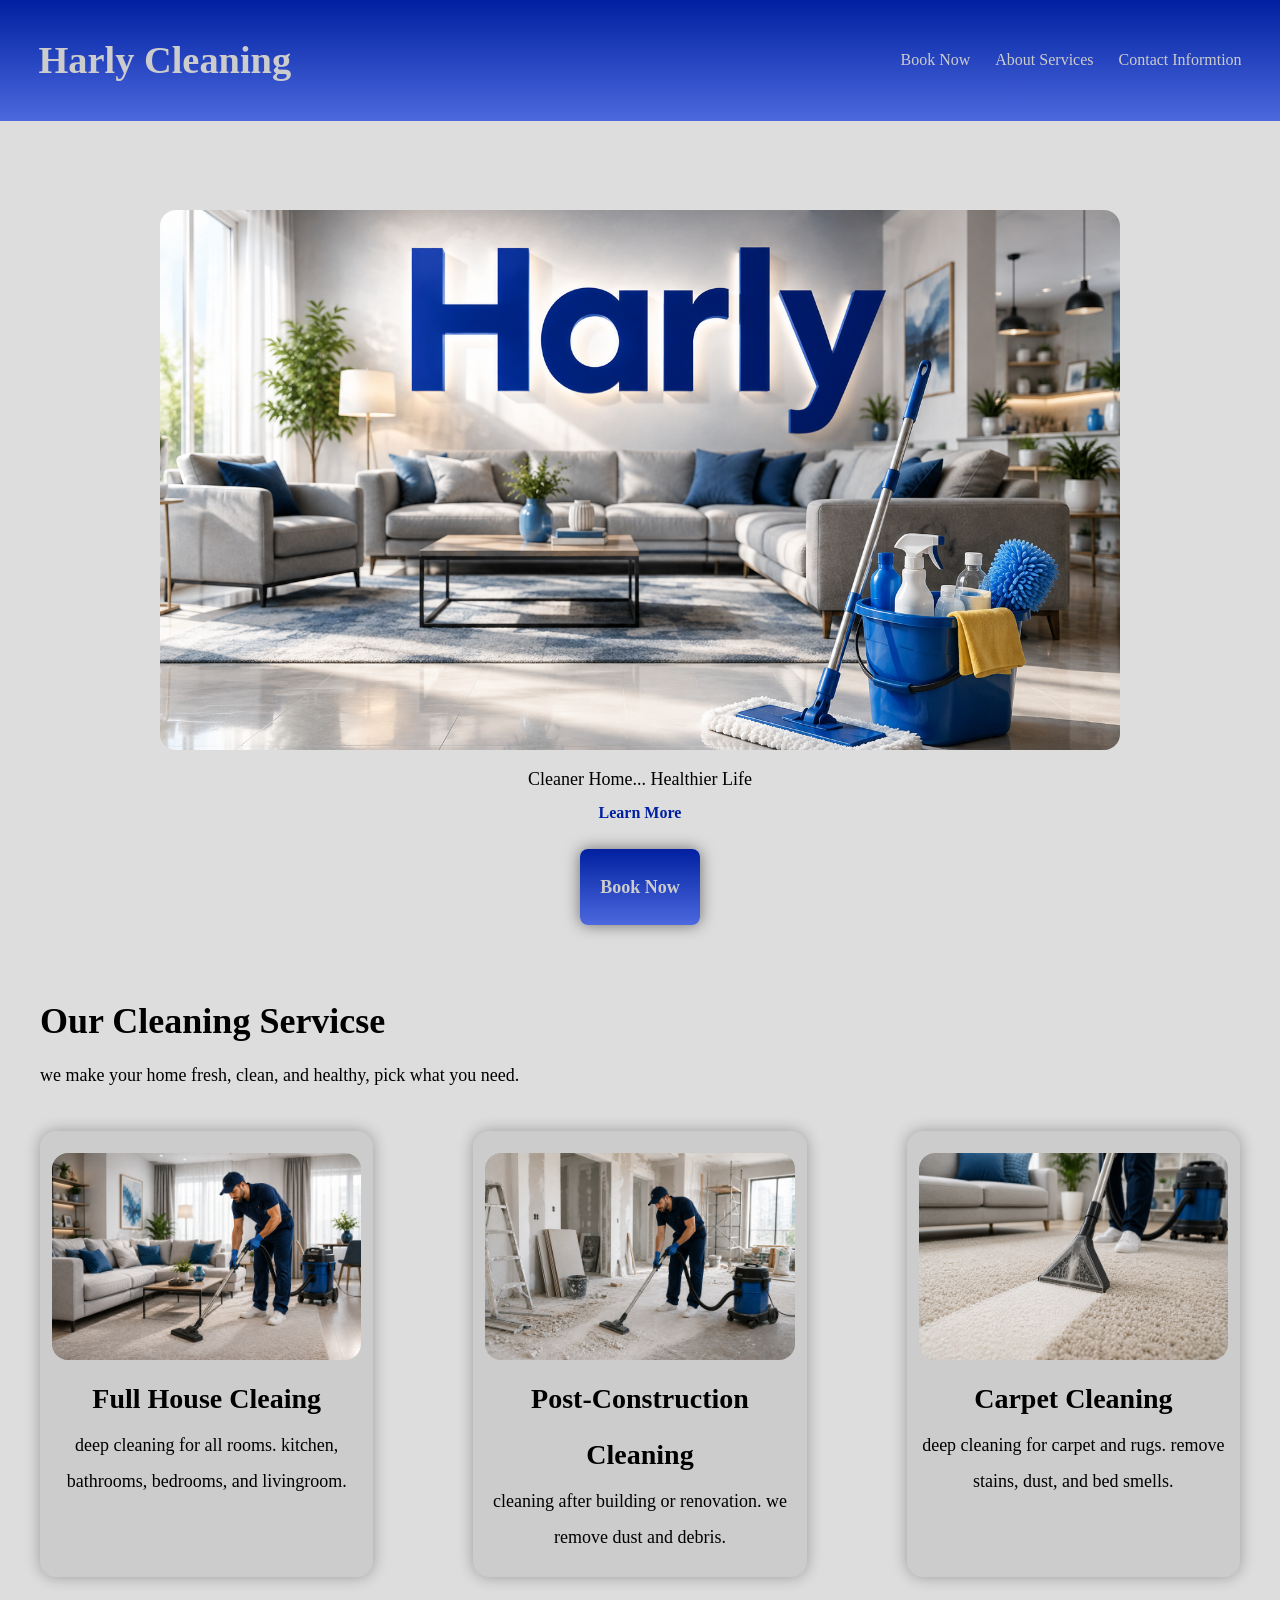
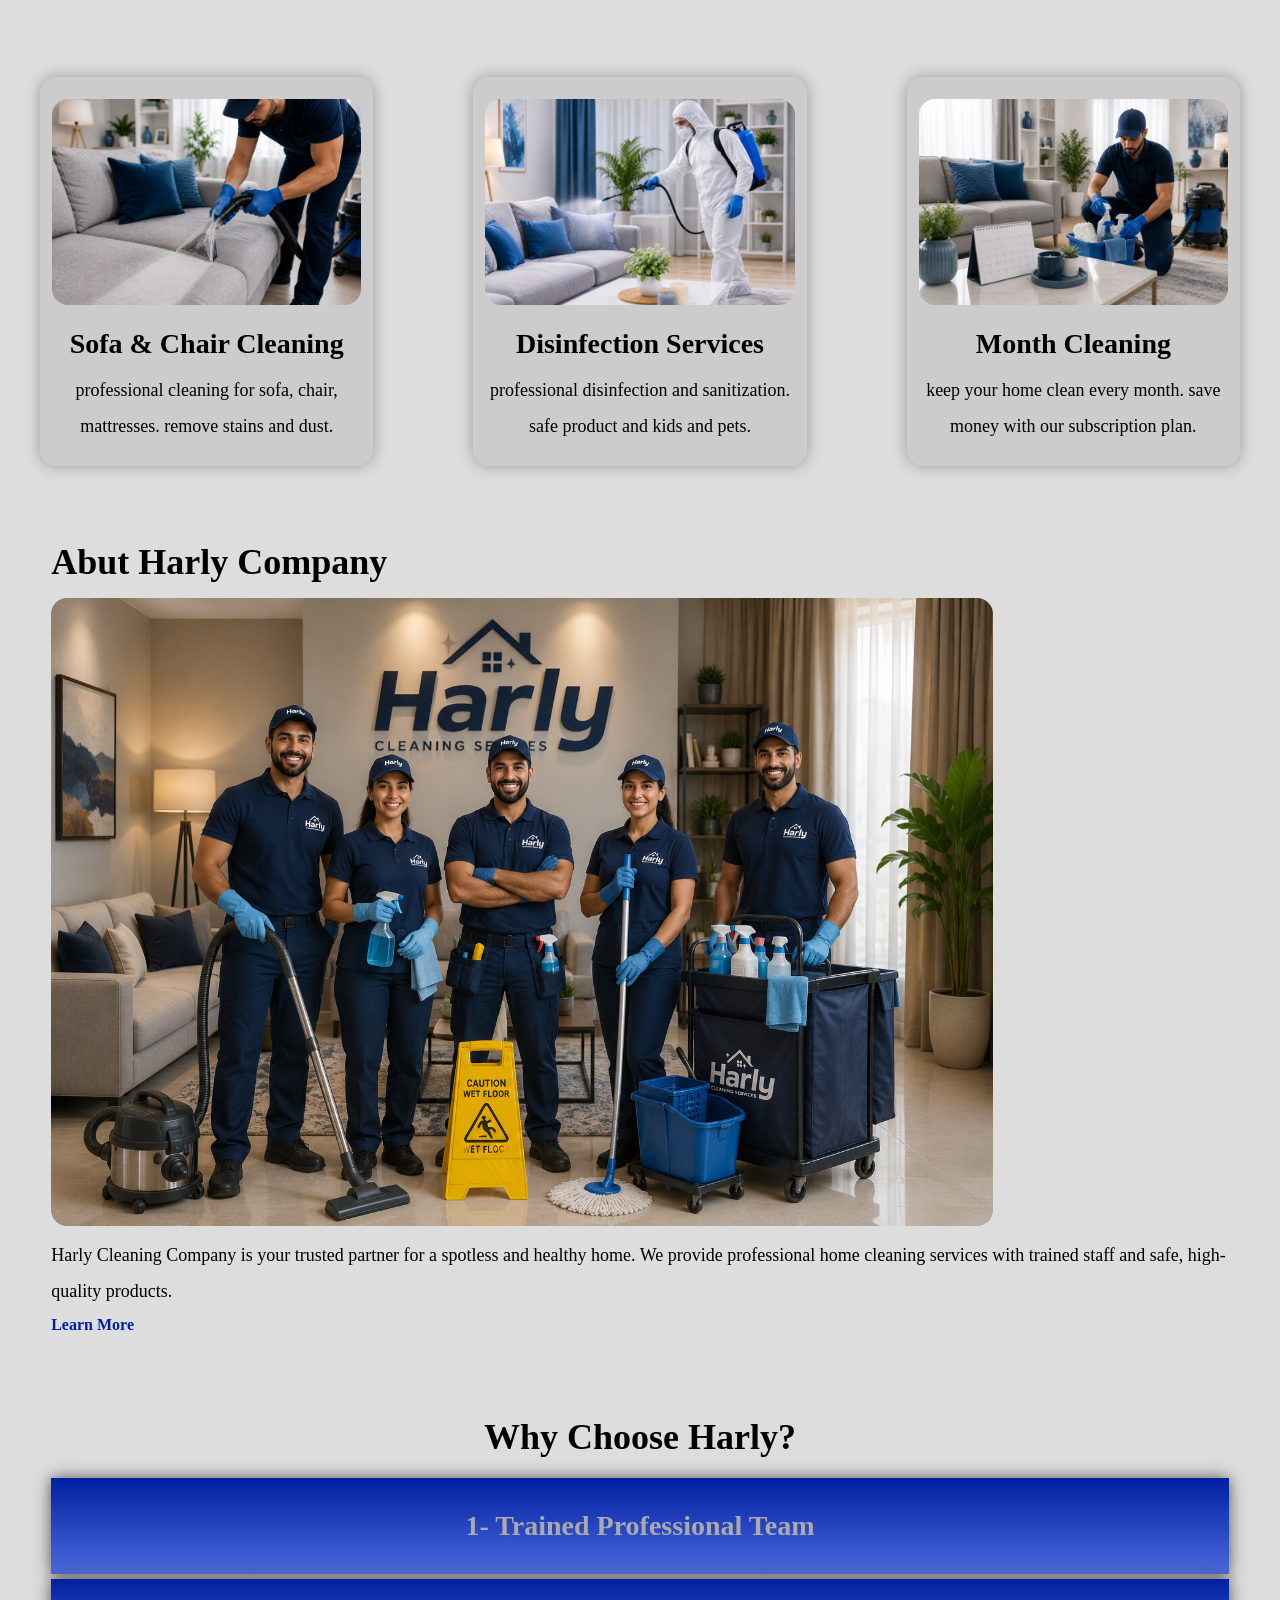
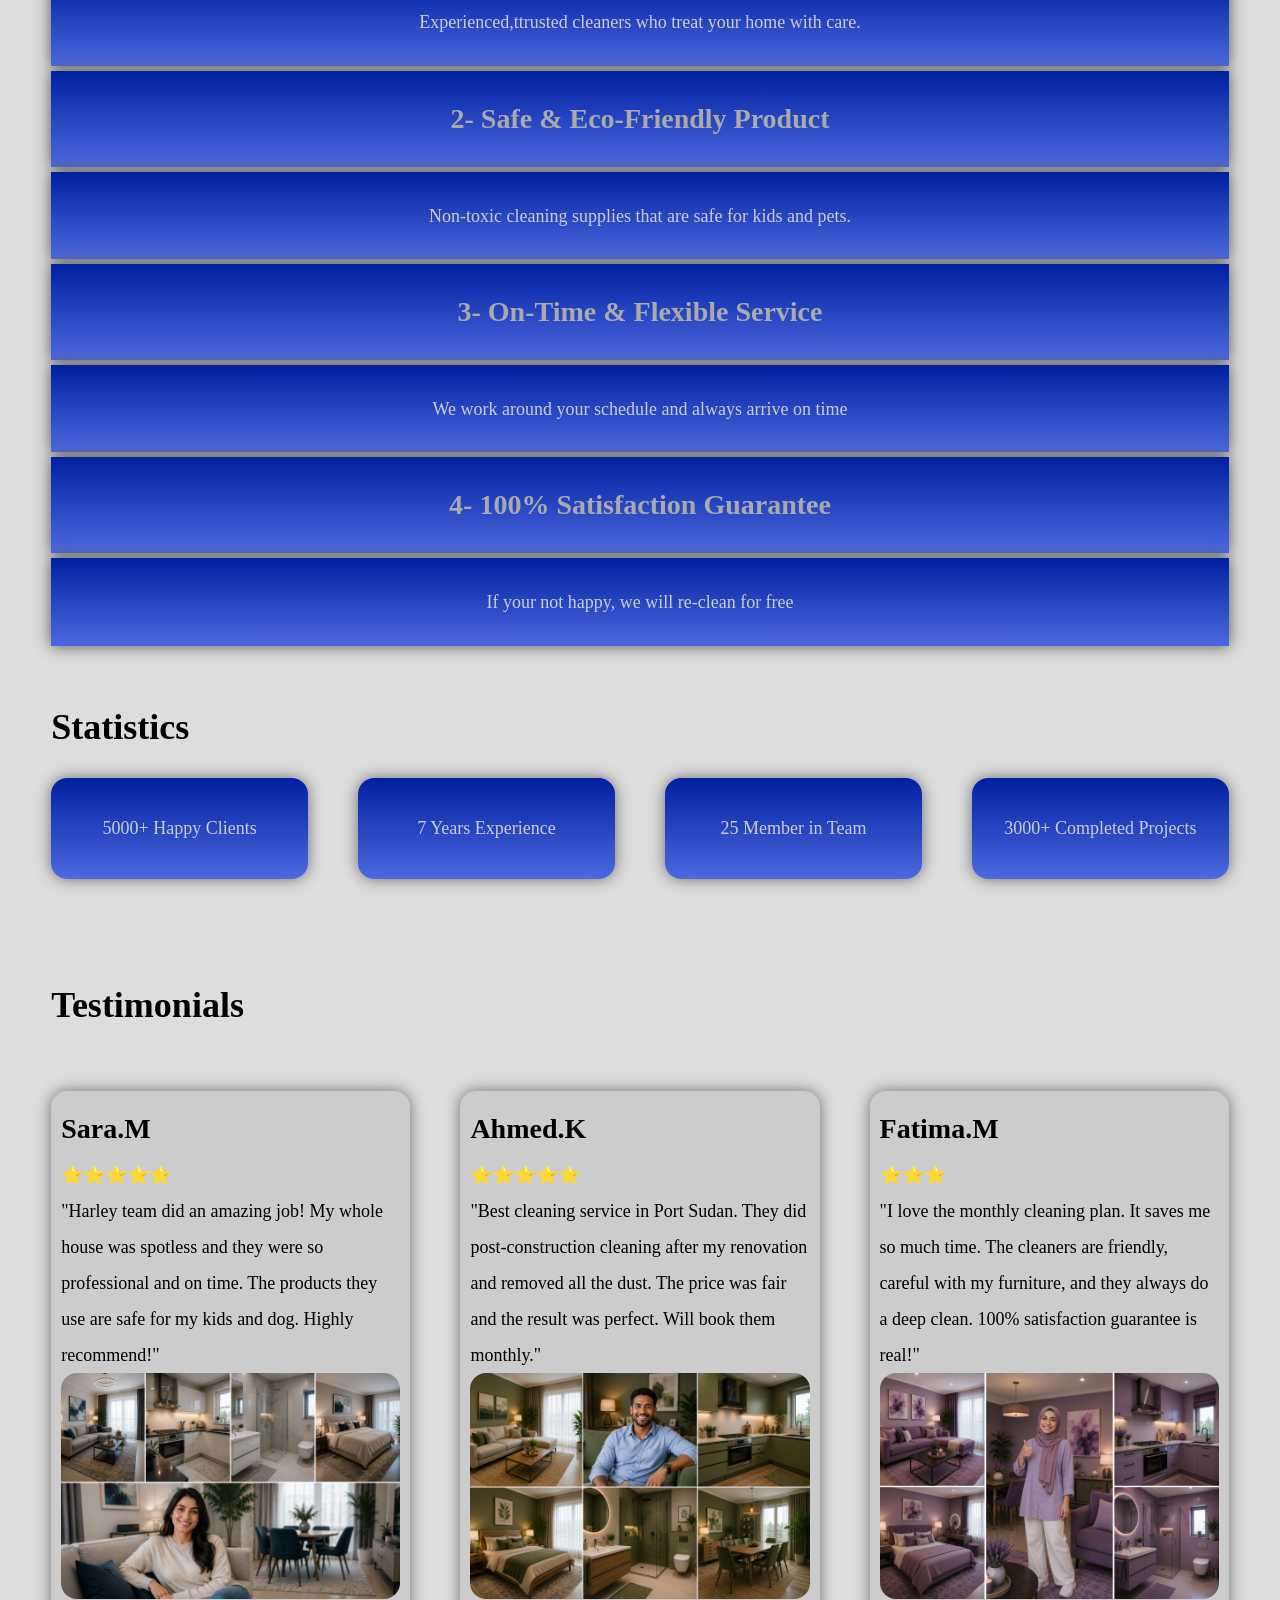
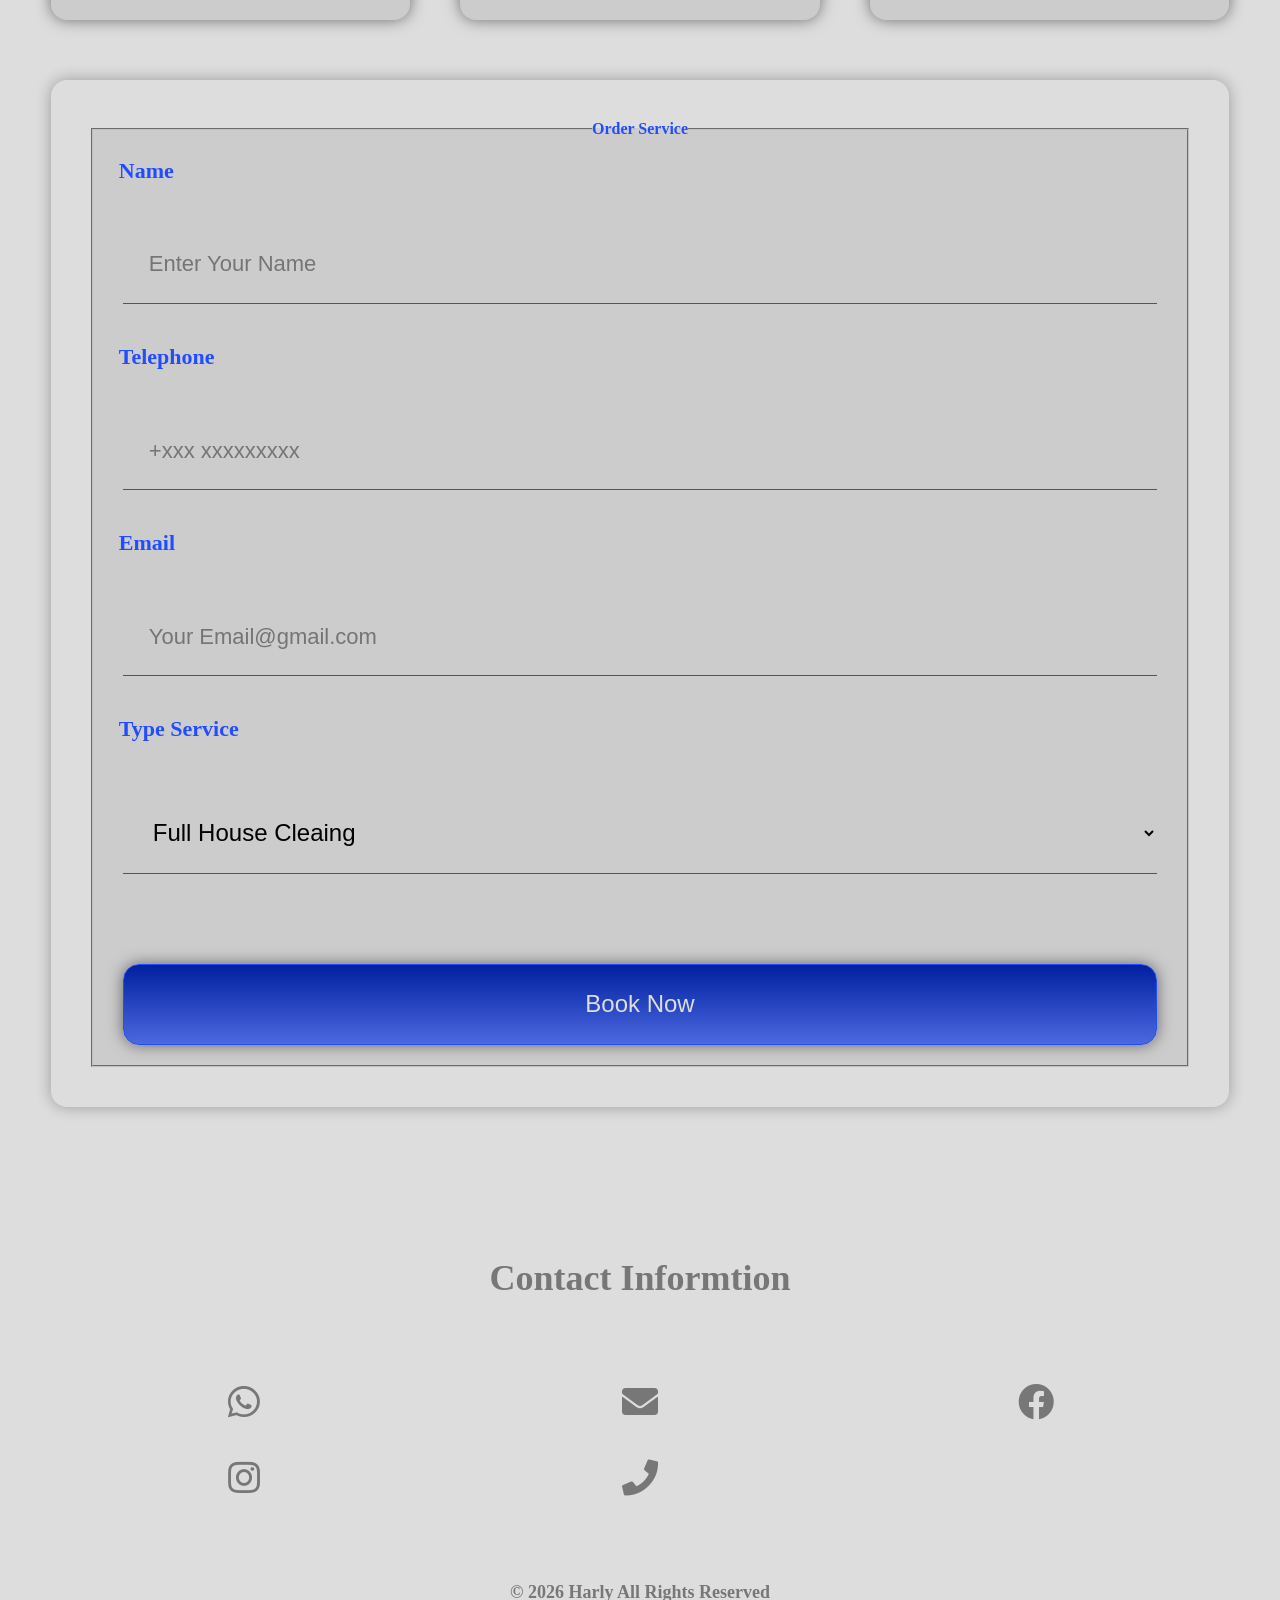
<file: index.html>
<!DOCTYPE html>
<html lang="en">
  <head>
    <meta charset="UTF-8">
    <meta name="viewport" content="width=device-width, initial-scale=1.0">
    <title>Page Websiet - Home Cleaning</title>
    <link rel="stylesheet" href="landing.css">
    <link rel="stylesheet" href="https://cdnjs.cloudflare.com/ajax/libs/font-awesome/5.15.4/css/all.min.css">
  </head>
  <body>
    <header>
      <section class="head-section">
        <h1>Harly Cleaning</h1>
        <nav>
          <div class="menu-toggle" id="mobile-menu">
            <span class="bar"></span>
            <span class="bar"></span>
            <span class="bar"></span>
          </div>
          <ul class="nav-list">
            <li><a href="#book-now">Book Now</a></li>
            <li><a href="#about">About Services</a></li>
            <li><a href="#coll">Contact Informtion</a></li>
          </ul>
        </nav>
      </section>
    </header>
    <main>
      <section class="hero-section">
          <img src="L1.png" alt="Services" title="Hero">
          <p>Cleaner Home... Healthier Life</p>
          <details>
            <summary>Learn More</summary>
            <p> Harly Cleaning — your trusted home cleaning team.  
We use safe products, trained staff, and proven methods to make every corner of your home shine. No stress, no mess. Just results.</p>
          </details>
          <a href="#book-now" id="Book-now">Book Now</a>
      </section>
      <section class="services-section">
        <h2>Our Cleaning Servicse</h2>
        <p>we make your home fresh, clean, and healthy, pick what you need.</p>
        <div class="services-card">
          <article class="card">
            <img src="L2.png" alt="full house cleaing">
            <h3>Full House Cleaing</h3>
            <p>deep cleaning for all rooms. kitchen, bathrooms, bedrooms, and livingroom.</p>
          </article>
          <article class="card">
            <img src="L3.png" alt="post-construction cleaning">
            <h3>Post-Construction Cleaning </h3>
            <p>cleaning after building or renovation. we remove dust and debris.</p>
          </article>
          <article class="card">
            <img src="L4.png" alt="carpet cleaning">
            <h3>Carpet Cleaning</h3>
            <p>deep cleaning for carpet and rugs. remove stains, dust, and bed smells.</p>
          </article>
          <article class="card">
            <img src="L5.png" alt="sofa & chair cleaning">
            <h3>Sofa & Chair Cleaning</h3>
            <p>professional cleaning for sofa, chair, mattresses. remove stains and dust.</p>
          </article>
          <article class="card">
            <img src="L6.png" alt="disinfection service">
            <h3>Disinfection Services</h3>
            <p>professional disinfection and sanitization. safe product and kids and pets.</p>
          </article>
          <article class="card">
            <img src="L7.png" alt="month cleaning">
            <h3>Month Cleaning</h3>
            <p>keep your home clean every month. save money with our subscription plan.</p>
          </article>
        </div>
      </section>
      <section class="about-section" id="about">
        <h2>Abut Harly Company</h2>
        <img src="L8.png" alt="abut company" width="50%" height="auto">
        <p>Harly Cleaning Company is your trusted partner for a spotless and healthy home.
          We provide professional home cleaning services with trained staff and safe, high-quality products. </p>
        <details>
          <summary>Learn More</summary>
          <p>From full house cleaning and post-construction cleaning to carpet and sofa care, we handle it all 
            We also offer expert disinfection and flexible monthly cleaning plans to fit your schedule. 
            Our goal is to save you time and give you peace of mind with reliable, on-time service. 
            Choose Harley - where cleanliness meets care.</p>
        </details>
      </section>
      <section class="why-choose-section">
        <h2>Why Choose Harly?</h2>
        <h3>1- Trained Professional Team </h3>
        <p>Experienced,ttrusted cleaners who treat your home with care.</p>
        <h3>2- Safe & Eco-Friendly Product</h3>
        <p>Non-toxic cleaning supplies that are safe for kids and pets.</p>
        <h3>3- On-Time & Flexible Service</h3>
        <p>We work around your schedule and always arrive on time</p>
        <h3>4- 100% Satisfaction Guarantee</h3>
        <p>If your not happy, we will re-clean for free </p>
      </section>
      <section class="statistics-section">
        <h2>Statistics</h2>
        <div class="grid-statistics">
          <p>5000+ Happy Clients</p>
          <p>7 Years Experience</p>
          <p>25 Member in Team</p>
          <p>3000+ Completed Projects</p>
        </div>
      </section>
      <section class="testimonials-section">
        <h2>Testimonials</h2>
        <div class="testimonials-div">
          <article class="card-testmonials">
            <h3>Sara.M</h3>
            <p>⭐⭐⭐⭐⭐</p>
            <p> "Harley team did an amazing job! My whole house was spotless and they were so professional and on time. The products they use are safe for my kids and dog. Highly recommend!"</p>
            <img src="L9.png" alt="Comment">
          </article>
          <article class="card-testmonials">
            <h3>Ahmed.K</h3>
            <p>⭐⭐⭐⭐⭐</p>
            <p>"Best cleaning service in Port Sudan. They did post-construction cleaning after my renovation and removed all the dust. The price was fair and the result was perfect. Will book them monthly."</p>
            <img src="L10.png" alt="Comment">
          </article>
          <article class="card-testmonials">
            <h3>Fatima.M</h3>
            <p>⭐⭐⭐</p>
            <p>"I love the monthly cleaning plan. It saves me so much time. The cleaners are friendly, careful with my furniture, and they always do a deep clean. 100% satisfaction guarantee is real!"</p>
            <img src="L11.png" alt="Comment">
          </article>
        </div>
      </section>
      <section class="contact-section" id="book-now">
        <form method="post" action="file.php">
          <fieldset>
            <legend id="leg">Order Service</legend>
            <label for="name">Name</label>
            <input type="text" id="name" name="name" placeholder="Enter Your Name" required>
            <label for="phone">Telephone</label>
            <input type="tel" id="phone" name="phone" placeholder="+xxx xxxxxxxxx" required>
            <label for="email">Email</label>
            <input type="email" id="email" name="email" placeholder="Your Email@gmail.com" required>
            <label for="service">Type Service</label>
            <select name="service" id="service">
              <option selected="select">Full House Cleaing</option>
              <option>Post-Construction Cleaning</option>
              <option>Carpet Cleaning</option>
              <option>Sofa & Chair Cleaning</option>
              <option>Disinfection Services</option>
              <option>Month Cleaning</option>
            </select>
            <label for="send"></label>
            <input type="submit" id="send" value="Book Now" >
          </fieldset>
        </form>
      </section>
    </main>
    <footer id="coll">
      <h2>Contact Informtion</h2>
      <div class="foot">
        <a href="https://wa.me/249965058898" target="_blank"><i class="fab fa-whatsapp"></i></a>
        <a href="mailto:mohanad.ali.adam123@gmail.com" target="_blank"><i class="fas fa-envelope"></i></a>
        <a href="https://facebook.com/Mohanad.Ali.Adam" target="_blank"><i class="fab fa-facebook"></i></a>
        <a href="https://instagram.com/mohanad.ali.adam" target="_blank"><i class="fab fa-instagram"></i></a>
        <a href="tel:0965058898"><i class="fas fa-phone"></i></a>
      </div>
       <p>© 2026 Harly All Rights Reserved</p>
    </footer>
    <script src="Landing.js"></script>
  </body>
</html>
</file>
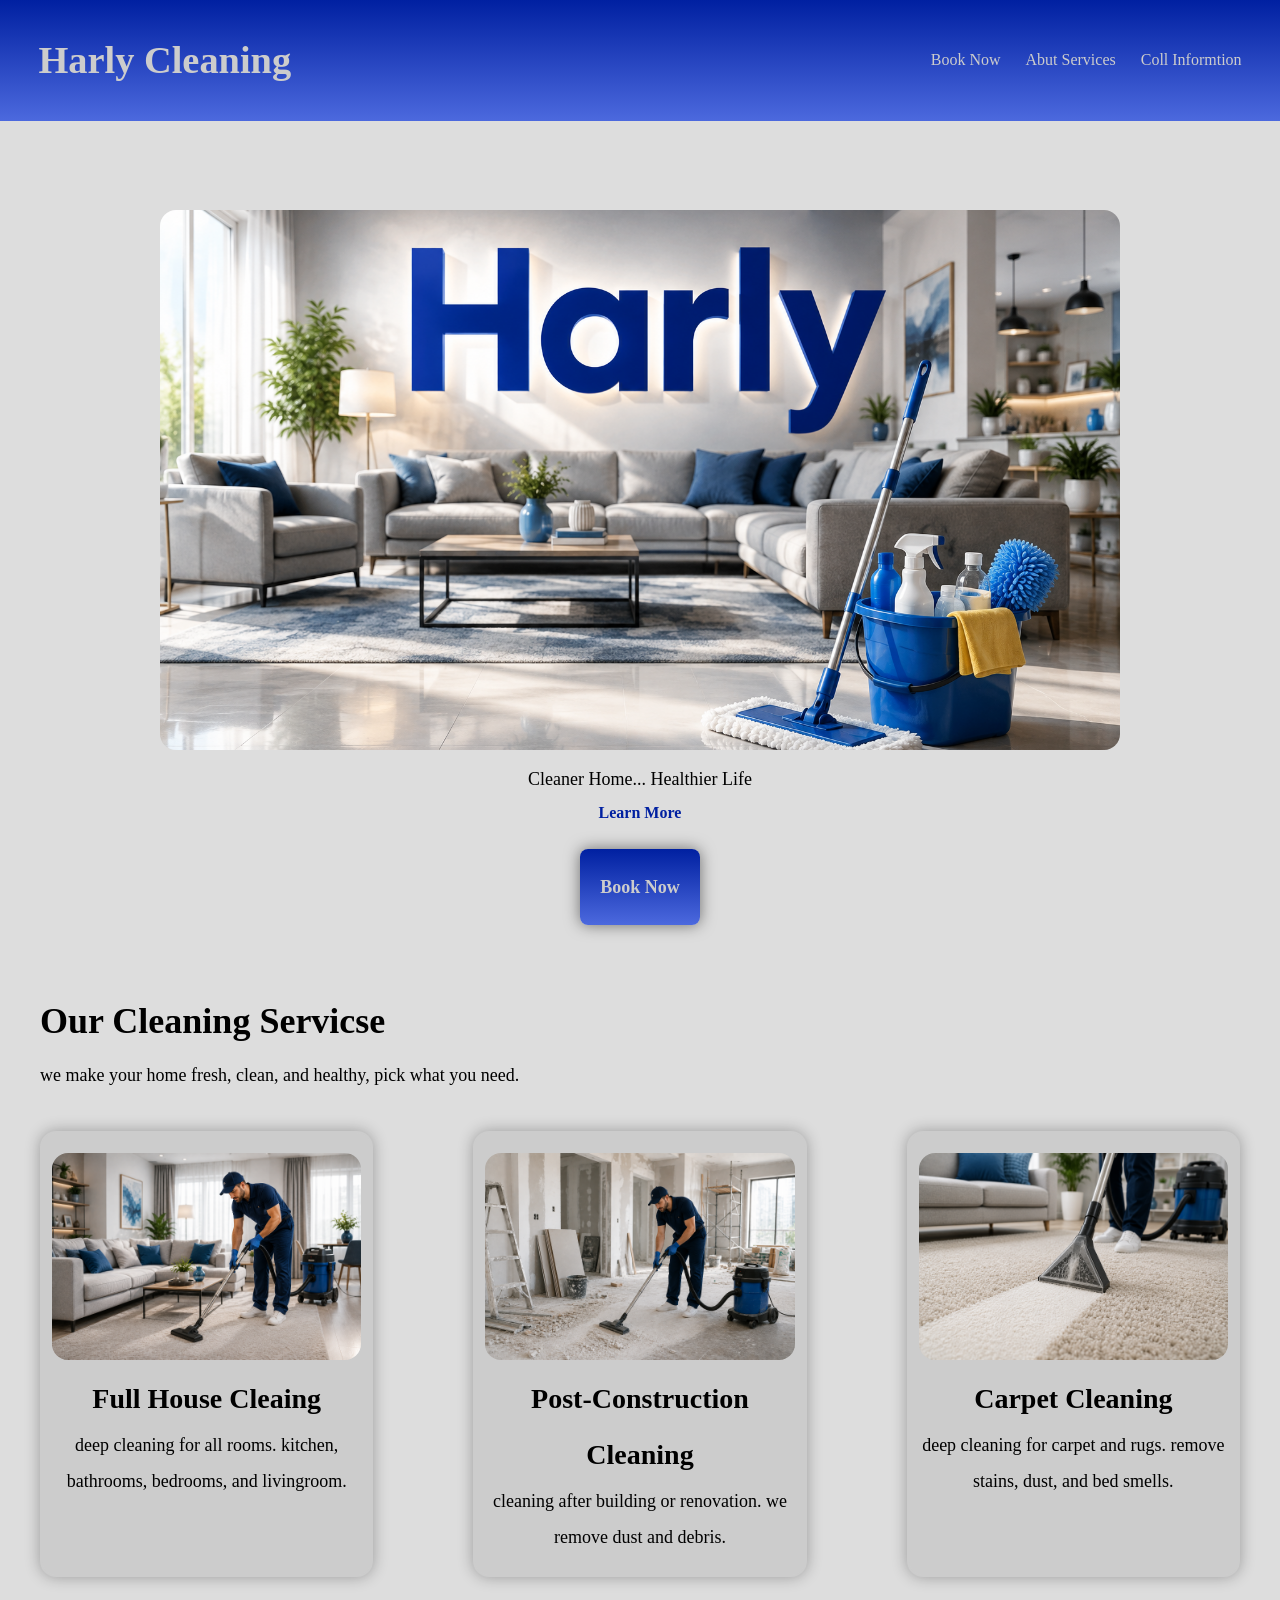
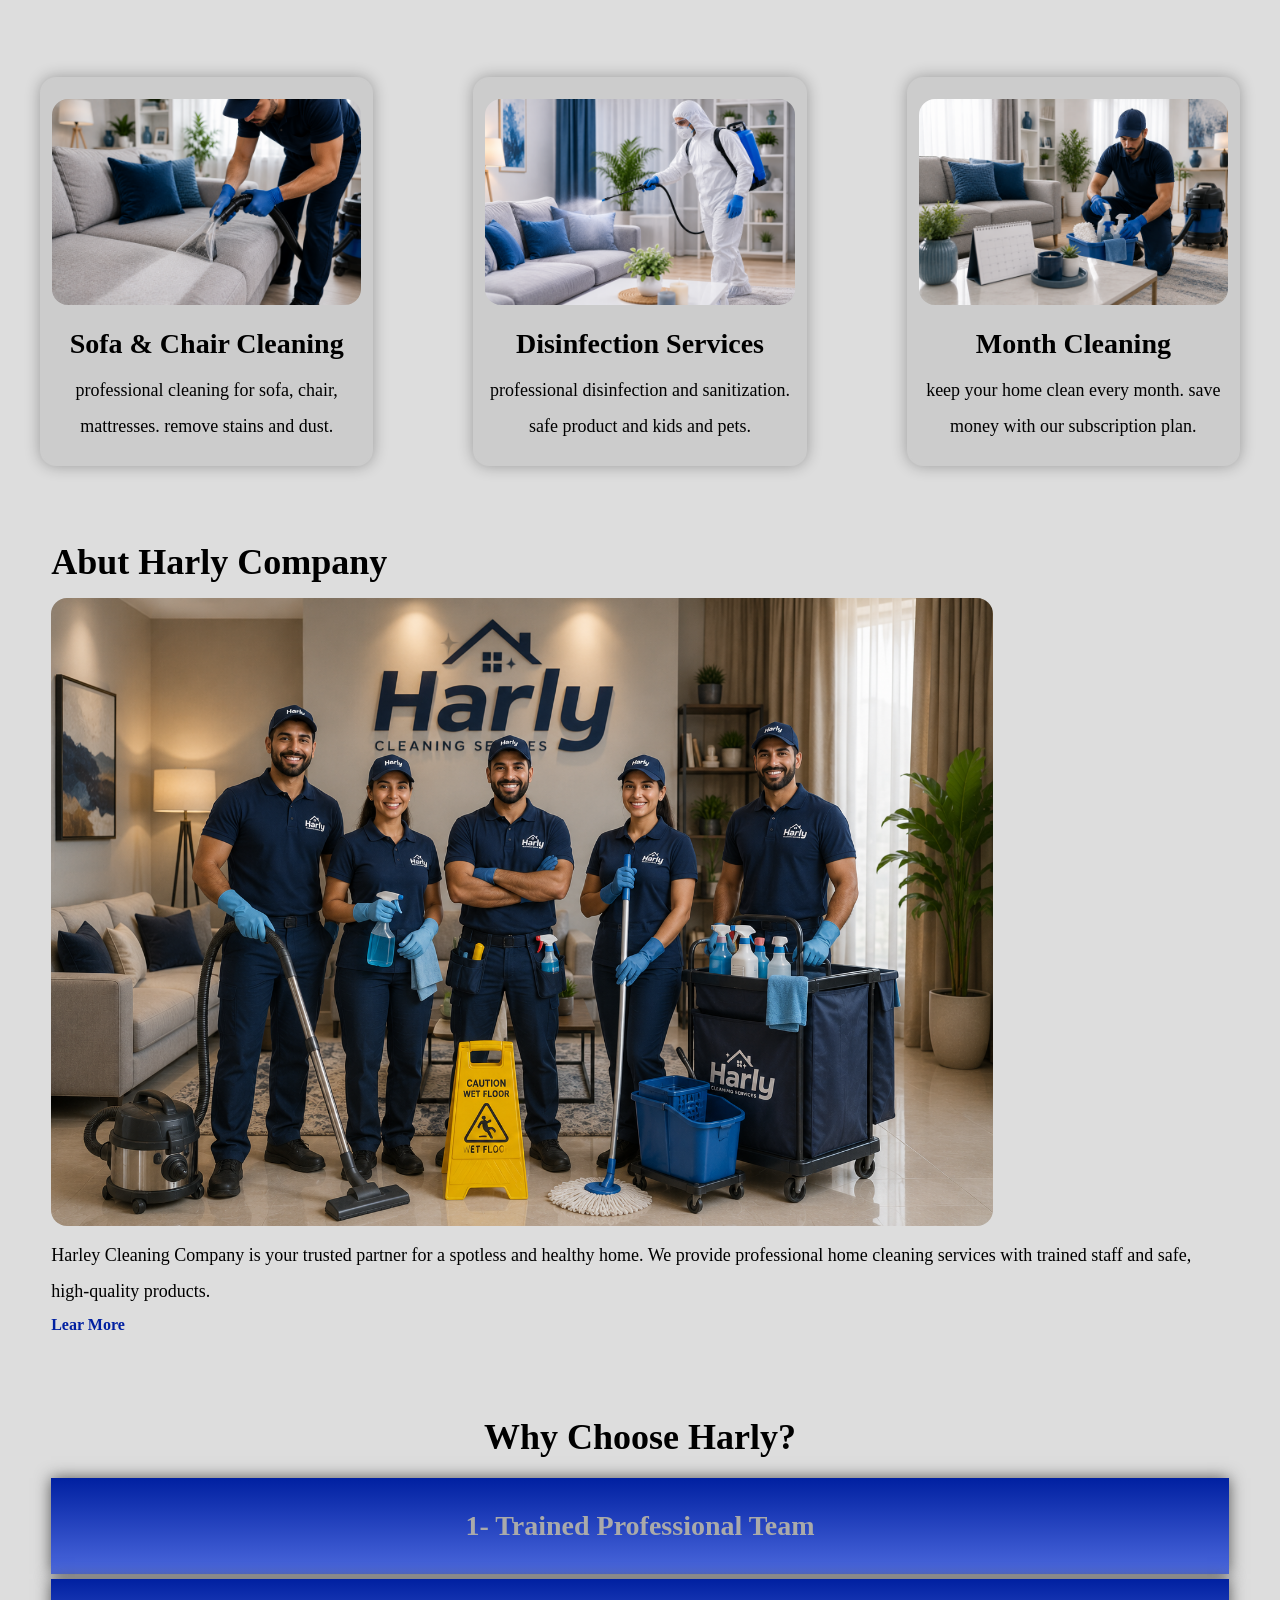
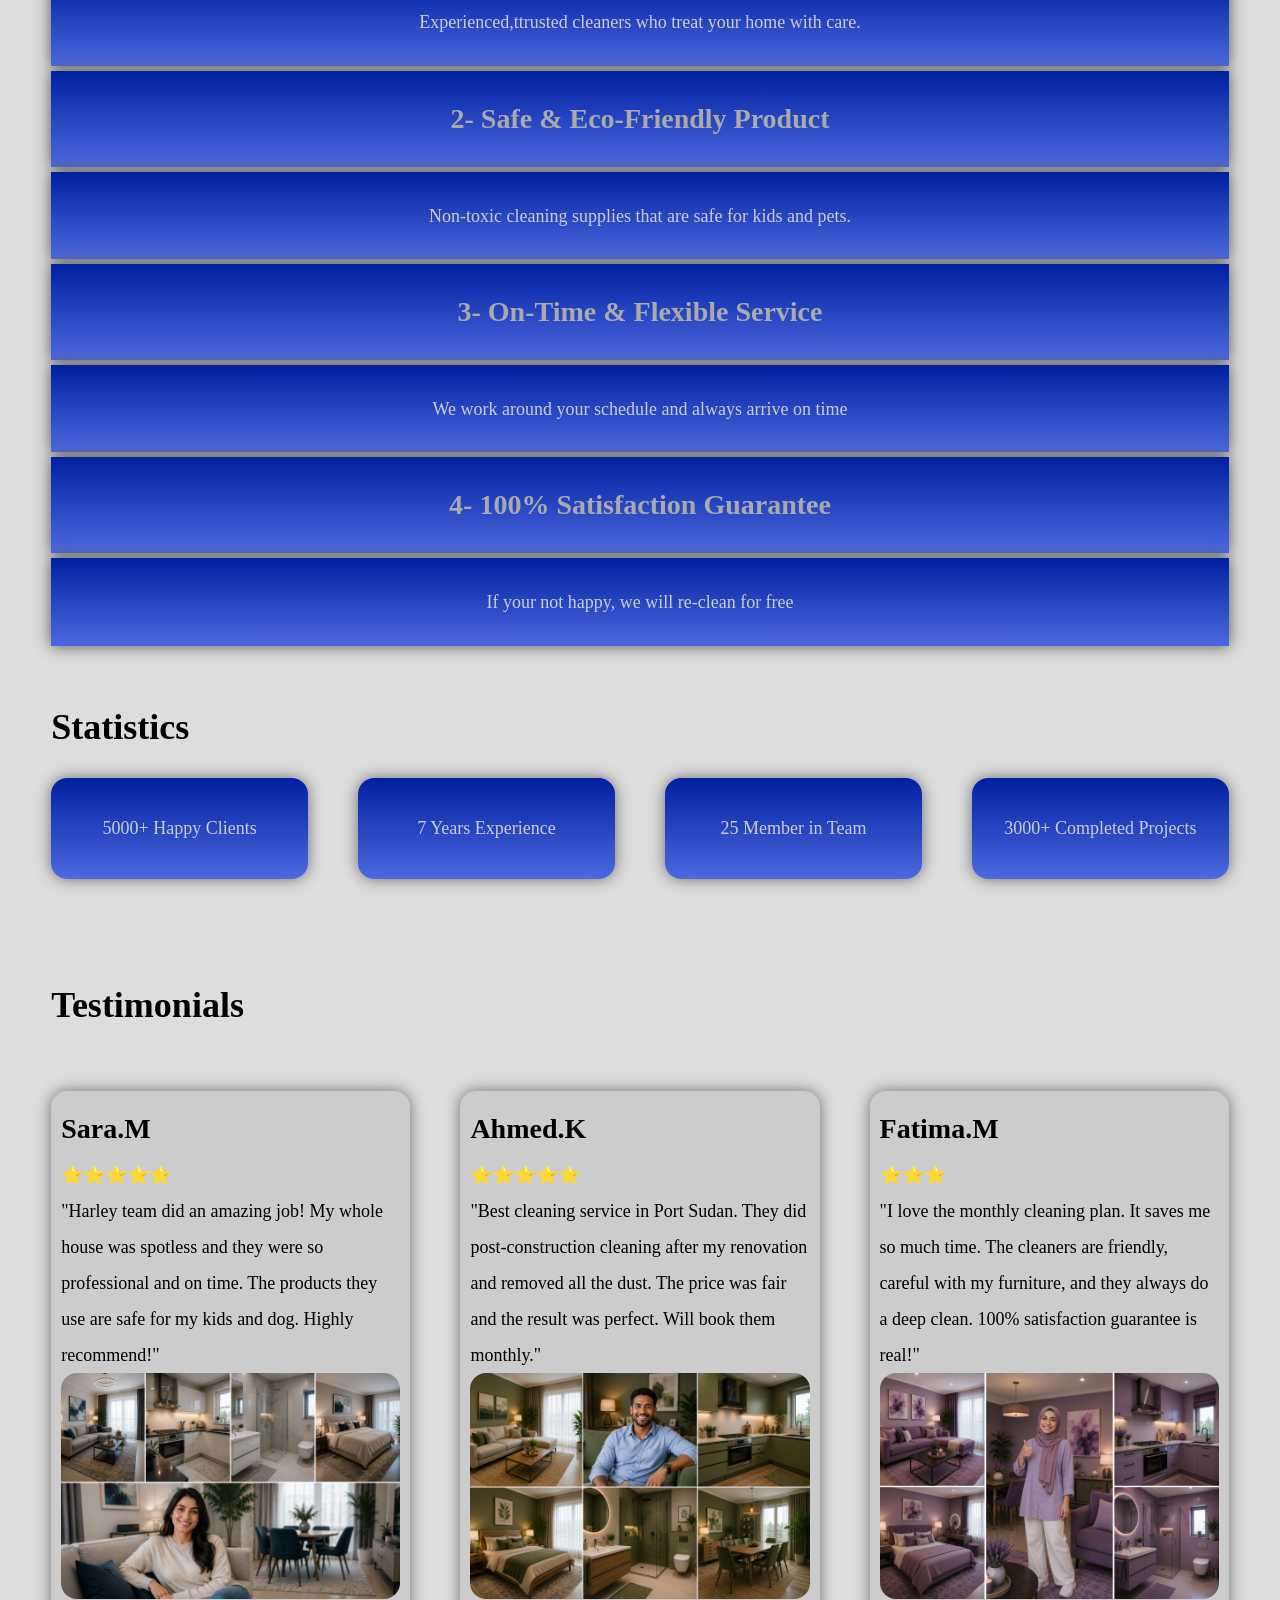
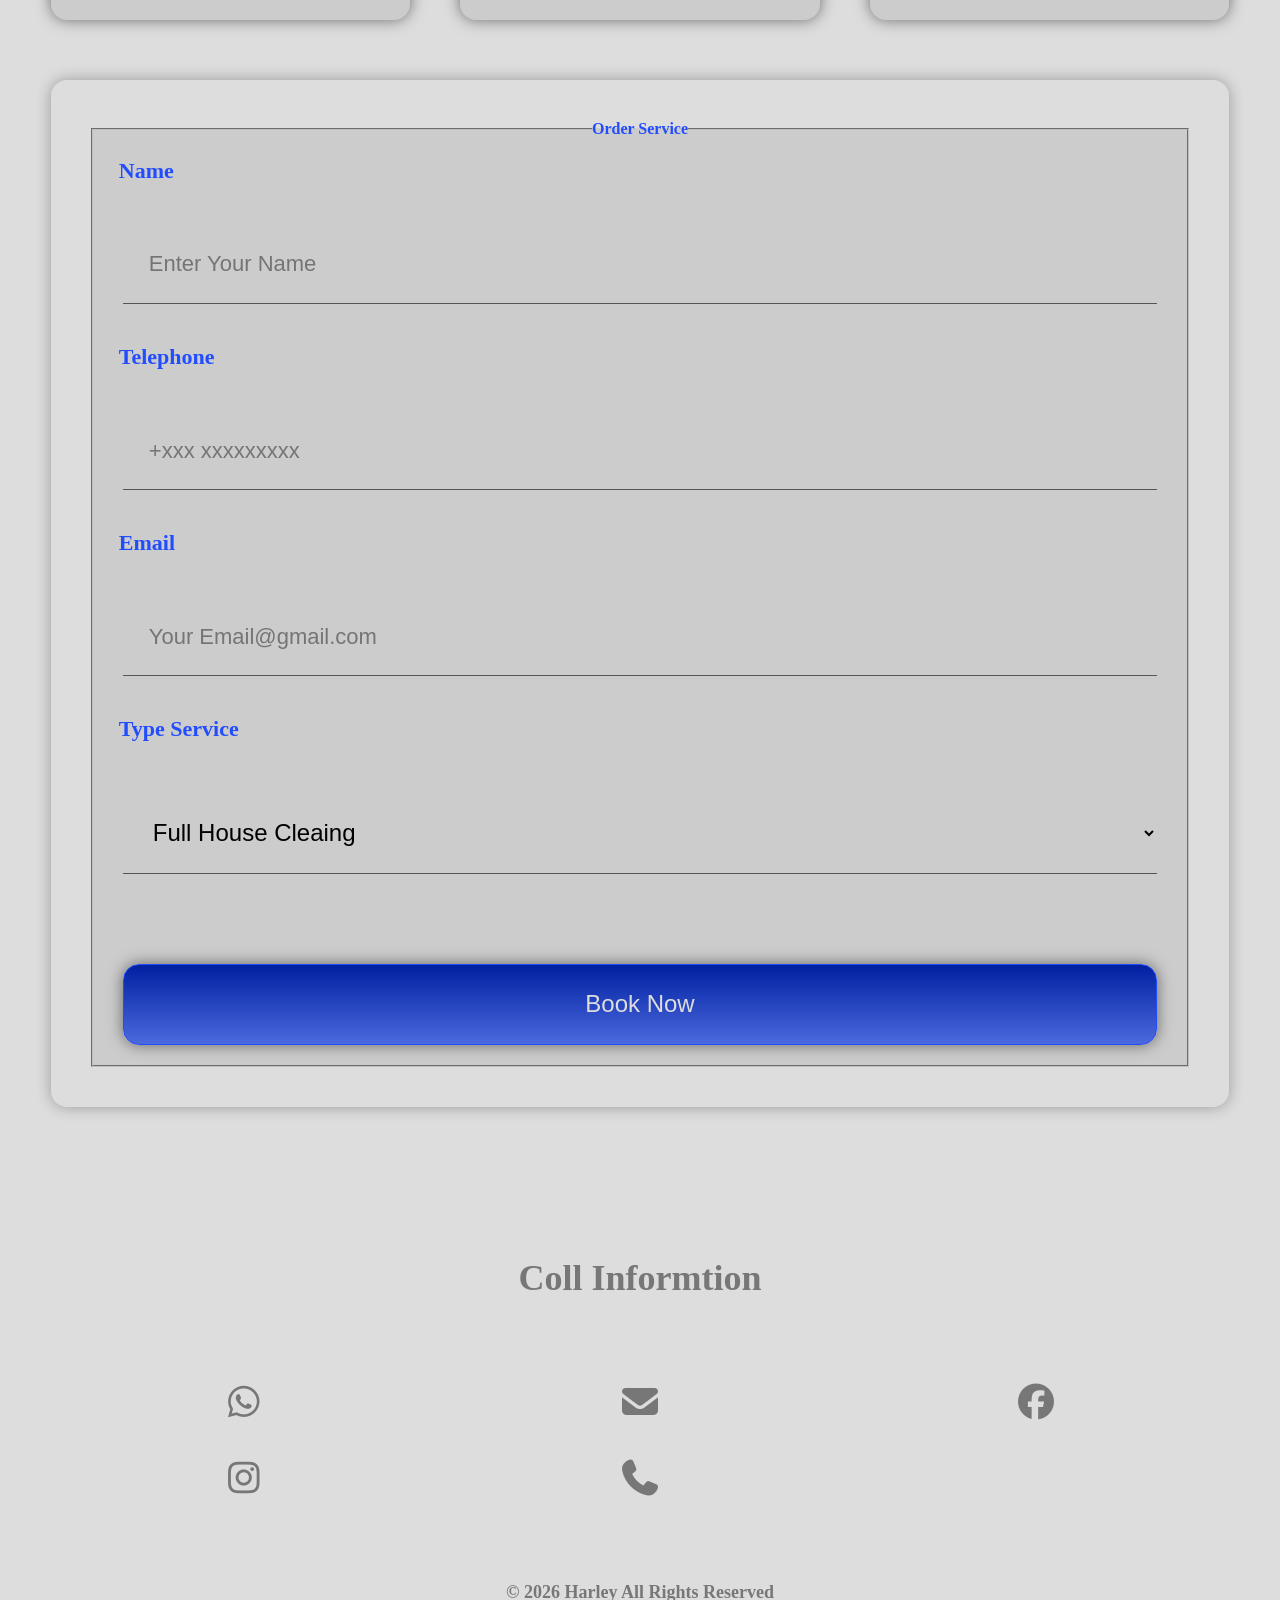
<file: Landing.html>
<!DOCTYPE html>
<html lang="en">
  <head>
    <meta charset="UTF-8">
    <meta name="viewport" content="width=device-width, initial-scale=1.0">
    <title>Page Websiet - Home Cleaning</title>
    <link rel="stylesheet" href="landing.css">
    <link rel="stylesheet" href="../../Icon/css/all.min.css">
  </head>
  <body>
    <header>
      <section class="head-section">
        <h1>Harly Cleaning</h1>
        <nav>
          <div class="menu-toggle" id="mobile-menu">
            <span class="bar"></span>
            <span class="bar"></span>
            <span class="bar"></span>
          </div>
          <ul class="nav-list">
            <li><a href="#book-now">Book Now</a></li>
            <li><a href="#about">Abut Services</a></li>
            <li><a href="#coll">Coll Informtion</a></li>
          </ul>
        </nav>
      </section>
    </header>
    <main>
      <section class="hero-section">
          <img src="L1.png" alt="Services" title="Hero">
          <p>Cleaner Home... Healthier Life</p>
          <details>
            <summary>Learn More</summary>
            <p> Harly Cleaning — your trusted home cleaning team.  
We use safe products, trained staff, and proven methods to make every corner of your home shine. No stress, no mess. Just results.</p>
          </details>
          <a href="#book-now" id="Book-now">Book Now</a>
      </section>
      <section class="services-section">
        <h2>Our Cleaning Servicse</h2>
        <p>we make your home fresh, clean, and healthy, pick what you need.</p>
        <div class="services-card">
          <article class="card">
            <img src="L2.png" alt="full house cleaing">
            <h3>Full House Cleaing</h3>
            <p>deep cleaning for all rooms. kitchen, bathrooms, bedrooms, and livingroom.</p>
          </article>
          <article class="card">
            <img src="L3.png" alt="post-construction cleaning">
            <h3>Post-Construction Cleaning </h3>
            <p>cleaning after building or renovation. we remove dust and debris.</p>
          </article>
          <article class="card">
            <img src="L4.png" alt="carpet cleaning">
            <h3>Carpet Cleaning</h3>
            <p>deep cleaning for carpet and rugs. remove stains, dust, and bed smells.</p>
          </article>
          <article class="card">
            <img src="L5.png" alt="sofa & chair cleaning">
            <h3>Sofa & Chair Cleaning</h3>
            <p>professional cleaning for sofa, chair, mattresses. remove stains and dust.</p>
          </article>
          <article class="card">
            <img src="L6.png" alt="disinfection service">
            <h3>Disinfection Services</h3>
            <p>professional disinfection and sanitization. safe product and kids and pets.</p>
          </article>
          <article class="card">
            <img src="L7.png" alt="month cleaning">
            <h3>Month Cleaning</h3>
            <p>keep your home clean every month. save money with our subscription plan.</p>
          </article>
        </div>
      </section>
      <section class="about-section" id="about">
        <h2>Abut Harly Company</h2>
        <img src="L8.png" alt="abut company" width="50%" height="auto">
        <p>Harley Cleaning Company is your trusted partner for a spotless and healthy home.
          We provide professional home cleaning services with trained staff and safe, high-quality products. </p>
        <details>
          <summary>Lear More</summary>
          <p>From full house cleaning and post-construction cleaning to carpet and sofa care, we handle it all 
            We also offer expert disinfection and flexible monthly cleaning plans to fit your schedule. 
            Our goal is to save you time and give you peace of mind with reliable, on-time service. 
            Choose Harley - where cleanliness meets care.</p>
        </details>
      </section>
      <section class="why-choose-section">
        <h2>Why Choose Harly?</h2>
        <h3>1- Trained Professional Team </h3>
        <p>Experienced,ttrusted cleaners who treat your home with care.</p>
        <h3>2- Safe & Eco-Friendly Product</h3>
        <p>Non-toxic cleaning supplies that are safe for kids and pets.</p>
        <h3>3- On-Time & Flexible Service</h3>
        <p>We work around your schedule and always arrive on time</p>
        <h3>4- 100% Satisfaction Guarantee</h3>
        <p>If your not happy, we will re-clean for free </p>
      </section>
      <section class="statistics-section">
        <h2>Statistics</h2>
        <div class="grid-statistics">
          <p>5000+ Happy Clients</p>
          <p>7 Years Experience</p>
          <p>25 Member in Team</p>
          <p>3000+ Completed Projects</p>
        </div>
      </section>
      <section class="testimonials-section">
        <h2>Testimonials</h2>
        <div class="testimonials-div">
          <article class="card-testmonials">
            <h3>Sara.M</h3>
            <p>⭐⭐⭐⭐⭐</p>
            <p> "Harley team did an amazing job! My whole house was spotless and they were so professional and on time. The products they use are safe for my kids and dog. Highly recommend!"</p>
            <img src="L9.png" alt="Comment">
          </article>
          <article class="card-testmonials">
            <h3>Ahmed.K</h3>
            <p>⭐⭐⭐⭐⭐</p>
            <p>"Best cleaning service in Port Sudan. They did post-construction cleaning after my renovation and removed all the dust. The price was fair and the result was perfect. Will book them monthly."</p>
            <img src="L10.png" alt="Comment">
          </article>
          <article class="card-testmonials">
            <h3>Fatima.M</h3>
            <p>⭐⭐⭐</p>
            <p>"I love the monthly cleaning plan. It saves me so much time. The cleaners are friendly, careful with my furniture, and they always do a deep clean. 100% satisfaction guarantee is real!"</p>
            <img src="L11.png" alt="Comment">
          </article>
        </div>
      </section>
      <section class="contact-section" id="book-now">
        <form method="post" action="file.php">
          <fieldset>
            <legend id="leg">Order Service</legend>
            <label for="name">Name</label>
            <input type="text" id="name" name="name" placeholder="Enter Your Name" required>
            <label for="phone">Telephone</label>
            <input type="tel" id="phone" name="phone" placeholder="+xxx xxxxxxxxx" required>
            <label for="email">Email</label>
            <input type="email" id="email" name="email" placeholder="Your Email@gmail.com" required>
            <label for="service">Type Service</label>
            <select name="service" id="service">
              <option selected="select">Full House Cleaing</option>
              <option>Post-Construction Cleaning</option>
              <option>Carpet Cleaning</option>
              <option>Sofa & Chair Cleaning</option>
              <option>Disinfection Services</option>
              <option>Month Cleaning</option>
            </select>
            <label for="send"></label>
            <input type="submit" id="send" value="Book Now" >
          </fieldset>
        </form>
      </section>
    </main>
    <footer id="coll">
      <h2>Coll Informtion</h2>
      <div class="foot">
        <a href="https://wa.a/Mohanad.ali.adam" target="_blank"><i class="fab fa-whatsapp"></i></a>
        <a href="mailto:mohanad.ali.adam123@gmail.com" target="_blank"><i class="fas fa-envelope"></i></a>
        <a href="https://facebook.com/Mohanad.Ali.Adam" target="_blank"><i class="fab fa-facebook"></i></a>
        <a href="https://instagram.com/mohanad.ali.adam" target="_blank"><i class="fab fa-instagram"></i></a>
        <a href="tel:0965058898"><i class="fas fa-phone"></i></a>
      </div>
       <p>© 2026 Harley All Rights Reserved</p>
    </footer>
    <script src="Landing.js"></script>
  </body>
</html>
</file>
<file: landing.css>
* {
  margin: 0;
  padding: 0;
  box-sizing: border-box;
  scroll-behavior: smooth;
}
body {
  background-color: #ddd;
  color: #000;
  margin: 0;
  padding: 0;
  padding-top: 150px;
}
h1 {
  font-size: clamp(36px,3vw,48px);
}
h2 {
  font-size: clamp(24px,3vw,36px);
}
h3 {
  font-size: clamp(20px,3vw,28px);
}
h4 {
  font-size: clamp(18px,3vw,22px);
}
p {
  font-size: clamp(16px,3vw,18px);
}
.head-section {
  background: linear-gradient(to top,#4c69de 0%,#0020a1 100%);
  color: #ccc;
  display: flex;
  position: fixed;
  justify-content: space-between;
  align-items: center;
  top: 0;
  z-index: 1000;
  width: 100%;
  height: auto;
  padding: clamp(20px,3vw,40px) clamp(15px,3vw,80px);
  margin: 0;
}
.shrink {
  padding: clamp(10px,2vw,20px) clamp(15px,2vw,60px);
}
.nav-list {
  display: none;
  list-style: none;
}
.nav-list.active{
  display: flex;
  flex-direction: column;
  background: linear-gradient(to bottom,#4f6ade 0%,#5a70cc 100%);
  padding: 0 20px 10px 20px;
  gap: 20px;
  position: absolute;
  top: 100%;
  left: 0;
  width: 100%;
}
.head-section a {
  text-decoration: none;
  color: #ccc;
}
.menu-toggle {
  display: flex;
  flex-direction: column;
  justify-content: space-between;
  cursor: pointer;
  width: 35px;
  height: 30px;
}
.bar {
  background-color: #ccc;
  height: 6px;
  width: 100%;
  border-radius: 5px;
  transition: 0.3s;
  font-weight: 900;
}
.menu-toggle.active span:nth-child(1) {
  transform: rotate(45deg) translate(8px, 8px);
}
.menu-toggle.active span:nth-child(2) {
  opacity: 0; 
}
.menu-toggle.active span:nth-child(3) {
  transform: rotate(-45deg) translate(7px, -7px);
}
@media (min-width: 768px){
  .nav-list {
    display: flex;
    gap: 25px;
  }
  .menu-toggle {
    display: none;
  }
}
.hero-section {
  margin: clamp(60px,4vw,80px) clamp(20px,4vw,40px);
  line-height: 2;
  text-align: center;
}
.hero-section img {
  width: 100%;
  height: 30vh;
  border-radius: 16px;
  object-fit: cover;
}
summary {
  list-style: none;
}
summary::-webkit-details-marker{
  display: none;
}
details summary {
  color: #0020a1;
  font-weight: 900;
}
#Book-now {
  padding: clamp(10px,2vw,20px);
  background: linear-gradient(to top,#4c69de 0%,#0020a1 100%);
  color: #ccc;
  border-radius: 8px;
  border: 0 solid ;
  font-size: 18px;
  font-weight: 900;
  box-shadow: 0 0 15px rgba(0,0,0,0.5);
  transition: 0.3s;
  margin-top: 20px;
  text-decoration: none;
  display: inline-block;
}
#Book-now:hover {
  transform: translateY(-7px);
  box-shadow: 0 0 15px #0020a1;
  background:linear-gradient(to top, #224dff 0%, #224dff 100%);
}
@media (min-width: 768px) {
  .hero-section img {
    width: 90%;
    height: 50vh;
  }
}
@media (min-width: 1024px) {
  .hero-section img {
    width: 80%;
    height: 60vh;
  }
}
.services-section {
  margin: clamp(60px,4vw,100px) clamp(20px,4vw,40px);
  line-height: 2;
}
.services-card {
  margin: clamp(20px,3vw,40px) 0;
  display: grid;
  grid-template-columns: 1fr;
  gap: 100px;
}
.card {
  background-color: #ccc; 
  padding: clamp(10px,2vw,20px) clamp(5px,2vw,10px);
  border-radius: 16px;
  border: 2px solid #ccc;
  box-shadow: 0 0 15px rgba(0,0,0,0.3);
  text-align: center;
  width: 100%;
  height: auto;
}
.card img {
  width: 100%;
  height: auto;
  border-radius: 16px;
  object-fit: cover;
}
@media (min-width: 768px) {
  .services-card {
    grid-template-columns: 1fr 1fr;
  }
}
@media (min-width: 1024px) {
  .services-card {
    grid-template-columns: 1fr 1fr 1fr;
  }
}
.about-section {
  margin: clamp(60px,4vw,100px) clamp(20px,4vw,60px);
  line-height: 2;
}
.about-section img {
  width: 100%;
  height: auto;
  object-fit: cover;
  border-radius: 16px;
}
@media (min-width: 768px) {
  .about-section img {
    width: 60%;
  }
}
@media (min-width: 1024px) {
  .about-section img {
    width: 80%;
  }
}
.why-choose-section {
  margin: clamp(60px,4vw,100px) clamp(20px,4vw,80px);
  line-height: 2;
  text-align: center;
}
.why-choose-section h3 {
  box-shadow: 0 0 15px #555;
  background: linear-gradient(to top,#4c69de 0%,#0020a1 100%);
  margin-top: 5px;
  padding: clamp(10px,2vw,20px);
  color: #aaa;
}
.why-choose-section p {
  box-shadow: 0 0 15px #555;
  background: linear-gradient(to top,#4c69de 0%,#0020a1 100%);
  margin-top: 5px;
  padding: clamp(10px,2vw,30px);
  color: #ccc;
}
.statistics-section {
  margin: clamp(60px,4vw,100px) clamp(20px,4vw,60px);
}
.grid-statistics {
  display: grid;
  grid-template-columns: 1fr 1fr;
  justify-content: space-between;
  align-items: center;
  gap: 50px;
  padding: 30px 0;
}
.grid-statistics p {
  background: linear-gradient(to top,#4c69de 0%,#0020a1 100%);
  box-shadow: 0 0 15px rgba(0,0,0,0.5);
  border-radius: 16px;
  color: #ccc;
  padding: 40px 10px;
  text-align: center;
}
@media (min-width: 1024px){
  .grid-statistics {
    grid-template-columns: 1fr 1fr 1fr 1fr;
  }
}
.testimonials-section {
  margin: clamp(60px,4vw,100px) clamp(20px,4vw,60px);
  line-height: 2;
}
.testimonials-div {
  display: flex;
  flex-direction: column;
  gap: 50px;
}
.card-testmonials {
  width: 100%;
  height: auto;
  border-radius: 16px;
  box-shadow: 0 0 15px rgba(0,0,0,0.5);
  padding:10px;
  background-color: #ccc;
}
.card-testmonials img {
  width: 100%;
  height: auto;
  object-fit: cover;
  border-radius: 16px;
}
@media (min-width: 1024px) {
  .testimonials-div {
    display: flex;
    flex-direction: row;
  }
  .card-testmonials {
    margin-top: 50px;
  }
}
.contact-section {
  margin: clamp(60px,4vw,100px) clamp(20px,4vw,60px);
  text-align: center;
  box-shadow: 0 0 15px rgba(0,0,0,0.3);
  padding: clamp(40px,2vw,60px);
  border-radius: 16px;
}
form fieldset {
  width: 100%;
  height: auto;
  display: flex;
  flex-direction: column;
  font-weight: 900;
  color: #224dff;
  background-color: #ccc;
}
label {
  margin: clamp(10px,2vw,20px) clamp(20px,2vw,40px);
  text-align: left;
  font-weight: 900;
  color: #224dff;
  font-size: clamp(18px,3vw,22px);
}
input {
  text-align: left;
  margin: clamp(10px,3vw,20px) clamp(20px,3vw,30px);
  padding: clamp(15px,2vw,30px) clamp(20px,2vw,40px);
  background-color: #ccc;
  border: none;
  border-bottom: 1px solid #555;
  outline: none;
  font-size: clamp(18px,3vw,24px);
}
input:focus {
  outline: none;
  border-bottom-color: #224dff;
}
input::placeholder {
  font-size: clamp(16px,3vw,22px);
}
select {
  margin: clamp(20px,3vw,30px);
  padding: clamp(20px,2vw,30px);
  outline: none;
  border: 0 solid #000;
  border-bottom: 1px solid #555;
  background-color: #ccc;
  font-size: clamp(18px,3vw,24px);
}
select:focus {
  outline: none;
  border-bottom-color: #224dff;
}
#send {
  text-align: center;
  border: 1px solid #224dff;
  background: linear-gradient(to top,#4c69de 0%,#0020a1 100%);
  border-radius: 16px;
  box-shadow: 0 0 15px rgba(0,0,0,0.5);
  color: #ddd;
  transition: 0.3s;
}
#send:hover {
  transform: translateY(-7px);
  background: linear-gradient(to top,#224dff 0%,#224dff 100%);
  color: #fff;
  box-shadow: 0 0 15px #224dff;
}
footer {
  margin-top: 150px;
  text-align: center;
  color: #777;
  font-weight: 900;
}
.foot {
  display: grid;
  grid-template-columns: 1fr 1fr 1fr;
  gap: 40px;
  padding: clamp(20px,2vw,40px);
  margin: clamp(60px,4vw,80px) clamp(20px,4vw,40px);
  justify-content: space-between;
  align-items: center;
}
i {
  font-size: clamp(30px,3vw,36px);
  color: #777;
}
</file>
